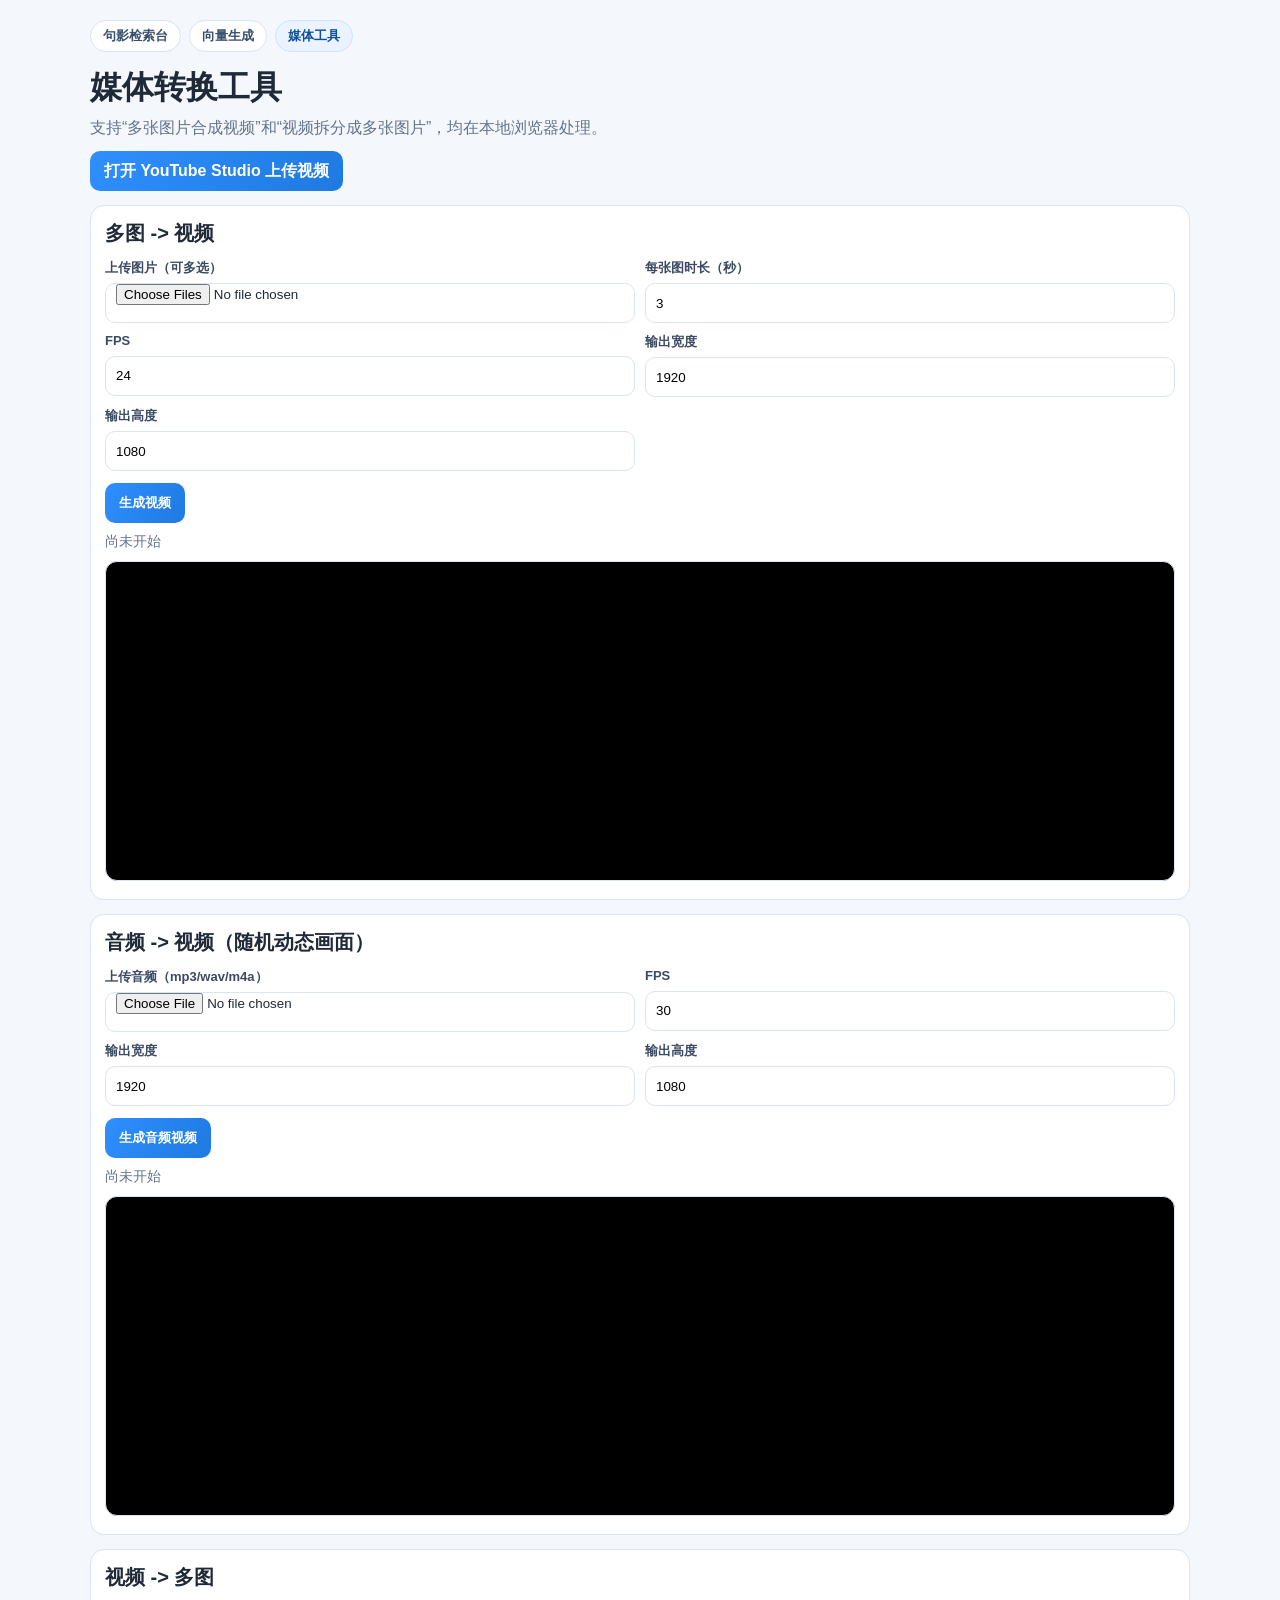
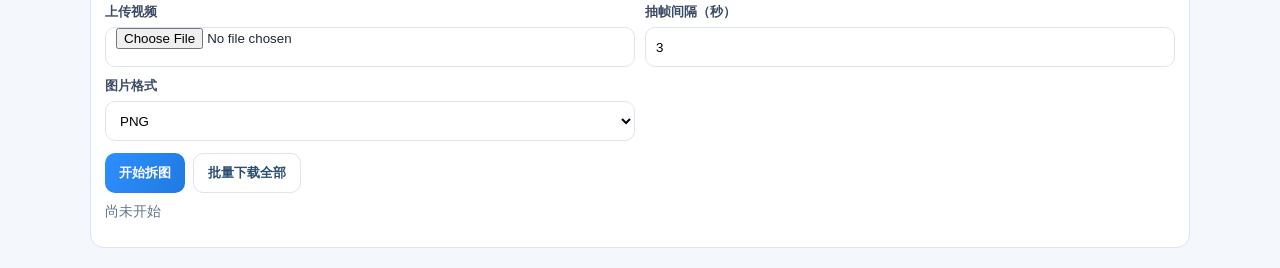
<file: media-tools.html>
<!doctype html>
<html lang="zh-CN">
<head>
  <meta charset="UTF-8" />
  <meta name="viewport" content="width=device-width, initial-scale=1" />
  <title>媒体转换工具</title>
  <link
    rel="icon"
    href="data:image/svg+xml,%3Csvg xmlns='http://www.w3.org/2000/svg' viewBox='0 0 64 64'%3E%3Crect width='64' height='64' rx='14' fill='%23111727'/%3E%3Ctext x='50%25' y='52%25' dominant-baseline='middle' text-anchor='middle' font-size='28' font-family='Arial,%20PingFang%20SC,%20Microsoft%20YaHei,%20sans-serif' fill='%23ffffff'%3E短%3C/text%3E%3C/svg%3E"
  />
  <link rel="stylesheet" href="./assets/css/media-tools.css" />
</head>
<body>
  <main class="wrap">
    <nav class="top-nav">
      <a class="top-nav-link" href="./index.html">句影检索台</a>
      <a class="top-nav-link" href="./embed-builder.html">向量生成</a>
      <a class="top-nav-link active" href="./media-tools.html">媒体工具</a>
    </nav>

    <header class="hero">
      <h1>媒体转换工具</h1>
      <p>支持“多张图片合成视频”和“视频拆分成多张图片”，均在本地浏览器处理。</p>
      <div class="hero-actions">
        <a
          class="link-btn studio-link"
          href="https://studio.youtube.com/channel/UCFFZ3UHw-WQaxzUJNQST0FA"
          target="_blank"
          rel="noreferrer"
        >
          打开 YouTube Studio 上传视频
        </a>
      </div>
    </header>

    <section class="panel">
      <h2>多图 -> 视频</h2>
      <div class="grid">
        <label>
          <span>上传图片（可多选）</span>
          <input id="images-input" type="file" accept="image/*" multiple />
        </label>
        <label>
          <span>每张图时长（秒）</span>
          <input id="img-duration" type="number" min="0.2" step="0.1" value="3" />
        </label>
        <label>
          <span>FPS</span>
          <input id="fps" type="number" min="8" step="1" value="24" />
        </label>
        <label>
          <span>输出宽度</span>
          <input id="video-width" type="number" min="320" step="2" value="1920" />
        </label>
        <label>
          <span>输出高度</span>
          <input id="video-height" type="number" min="180" step="2" value="1080" />
        </label>
      </div>
      <div class="actions">
        <button id="make-video-btn">生成视频</button>
        <a id="download-video-link" class="link-btn hidden" download="images-to-video.webm">下载视频</a>
      </div>
      <div id="image-status" class="status">尚未开始</div>
      <canvas id="preview-canvas" class="preview" width="1920" height="1080"></canvas>
      <video id="generated-video" class="preview hidden" controls loop playsinline></video>
    </section>

    <section class="panel">
      <h2>音频 -> 视频（随机动态画面）</h2>
      <div class="grid">
        <label>
          <span>上传音频（mp3/wav/m4a）</span>
          <input id="audio-input" type="file" accept="audio/*" />
        </label>
        <label>
          <span>FPS</span>
          <input id="audio-fps" type="number" min="8" step="1" value="30" />
        </label>
        <label>
          <span>输出宽度</span>
          <input id="audio-width" type="number" min="320" step="2" value="1920" />
        </label>
        <label>
          <span>输出高度</span>
          <input id="audio-height" type="number" min="180" step="2" value="1080" />
        </label>
      </div>
      <div class="actions">
        <button id="make-audio-video-btn">生成音频视频</button>
        <a id="download-audio-video-link" class="link-btn hidden" download="audio-visualizer.webm">下载视频</a>
      </div>
      <div id="audio-status" class="status">尚未开始</div>
      <canvas id="audio-canvas" class="preview" width="1920" height="1080"></canvas>
      <video id="audio-generated-video" class="preview hidden" controls loop playsinline></video>
    </section>

    <section class="panel">
      <h2>视频 -> 多图</h2>
      <div class="grid">
        <label>
          <span>上传视频</span>
          <input id="video-input" type="file" accept="video/*" />
        </label>
        <label>
          <span>抽帧间隔（秒）</span>
          <input id="extract-interval" type="number" min="0.1" step="0.1" value="3" />
        </label>
        <label>
          <span>图片格式</span>
          <select id="image-format">
            <option value="image/png">PNG</option>
            <option value="image/jpeg">JPEG</option>
          </select>
        </label>
      </div>
      <div class="actions">
        <button id="extract-btn">开始拆图</button>
        <button id="download-all-btn" class="ghost">批量下载全部</button>
      </div>
      <div id="video-status" class="status">尚未开始</div>
      <div id="frames" class="frames"></div>
    </section>

    <video id="hidden-video" class="hidden" playsinline></video>
    <audio id="hidden-audio" class="hidden"></audio>

    <div id="lightbox" class="lightbox hidden">
      <button id="lightbox-close" class="lightbox-close" type="button">关闭</button>
      <img id="lightbox-image" alt="大图预览" />
    </div>
  </main>

  <script type="module" src="./assets/js/media-tools.js"></script>
</body>
</html>
</file>
<file: assets/css/media-tools.css>
:root {
  --bg: #f4f7fc;
  --card: #ffffff;
  --line: #dbe4f2;
  --text: #1f2937;
  --muted: #64748b;
  --brand: #196ee7;
}

* { box-sizing: border-box; }

body {
  margin: 0;
  font-family: "SF Pro Display", "PingFang SC", "Microsoft YaHei", sans-serif;
  color: var(--text);
  background: var(--bg);
  padding: 20px;
}

.wrap {
  max-width: 1100px;
  margin: 0 auto;
  display: grid;
  gap: 14px;
}

.top-nav {
  display: flex;
  flex-wrap: wrap;
  gap: 8px;
}

.top-nav-link {
  text-decoration: none;
  border: 1px solid var(--line);
  border-radius: 999px;
  padding: 6px 12px;
  font-size: 13px;
  font-weight: 700;
  color: #38506f;
  background: #fff;
}

.top-nav-link.active {
  color: #0f4e9b;
  border-color: #cfe4ff;
  background: #eaf3ff;
}

.hero h1 { margin: 0; }
.hero p { margin: 8px 0 0; color: var(--muted); }

.hero-actions {
  margin-top: 12px;
  display: flex;
  flex-wrap: wrap;
  gap: 8px;
}

.studio-link {
  background: linear-gradient(120deg, #ef4444, #dc2626);
}

.panel {
  background: var(--card);
  border: 1px solid var(--line);
  border-radius: 14px;
  padding: 14px;
}

.panel h2 {
  margin: 0 0 12px;
  font-size: 20px;
}

.grid {
  display: grid;
  grid-template-columns: repeat(2, minmax(0, 1fr));
  gap: 10px;
}

label {
  display: grid;
  gap: 6px;
}

label span {
  font-size: 13px;
  font-weight: 700;
  color: #3b4a63;
}

input, select {
  width: 100%;
  height: 40px;
  border: 1px solid var(--line);
  border-radius: 10px;
  padding: 0 10px;
  background: #fff;
}

.actions {
  display: flex;
  gap: 8px;
  margin-top: 12px;
  flex-wrap: wrap;
}

button, .link-btn {
  height: 40px;
  border: 0;
  border-radius: 10px;
  padding: 0 14px;
  font-weight: 700;
  background: linear-gradient(120deg, #2f8fff, #1f7ae0);
  color: #fff;
  cursor: pointer;
  text-decoration: none;
  display: inline-flex;
  align-items: center;
}

button.ghost {
  background: #fff;
  color: #2b4d70;
  border: 1px solid var(--line);
}

.status {
  margin-top: 10px;
  color: var(--muted);
  font-size: 14px;
}

.preview {
  width: 100%;
  max-height: 320px;
  margin-top: 10px;
  border: 1px solid var(--line);
  border-radius: 12px;
  background: #000;
}

.frames {
  margin-top: 12px;
  display: grid;
  grid-template-columns: repeat(auto-fill, minmax(170px, 1fr));
  gap: 10px;
}

.frame-card {
  border: 1px solid var(--line);
  border-radius: 10px;
  overflow: hidden;
  background: #fff;
}

.frame-card img {
  width: 100%;
  display: block;
  aspect-ratio: 16 / 9;
  object-fit: cover;
  background: #000;
  cursor: zoom-in;
}

.frame-meta {
  display: flex;
  justify-content: space-between;
  align-items: center;
  gap: 8px;
  padding: 8px;
  font-size: 12px;
}

.frame-meta a {
  color: #0f4e9b;
  text-decoration: none;
  font-weight: 700;
}

.lightbox {
  position: fixed;
  inset: 0;
  background: rgba(0, 0, 0, 0.82);
  display: flex;
  align-items: center;
  justify-content: center;
  z-index: 20;
  padding: 24px;
}

.lightbox img {
  max-width: min(1200px, 96vw);
  max-height: 88vh;
  border-radius: 10px;
  border: 1px solid rgba(255, 255, 255, 0.22);
  background: #000;
}

.lightbox-close {
  position: absolute;
  top: 16px;
  right: 16px;
  width: auto;
  height: 38px;
  background: rgba(255, 255, 255, 0.18);
  border: 1px solid rgba(255, 255, 255, 0.45);
  border-radius: 9px;
  color: #fff;
  padding: 0 12px;
}

.hidden { display: none !important; }

@media (max-width: 720px) {
  .grid { grid-template-columns: 1fr; }
}
</file>
